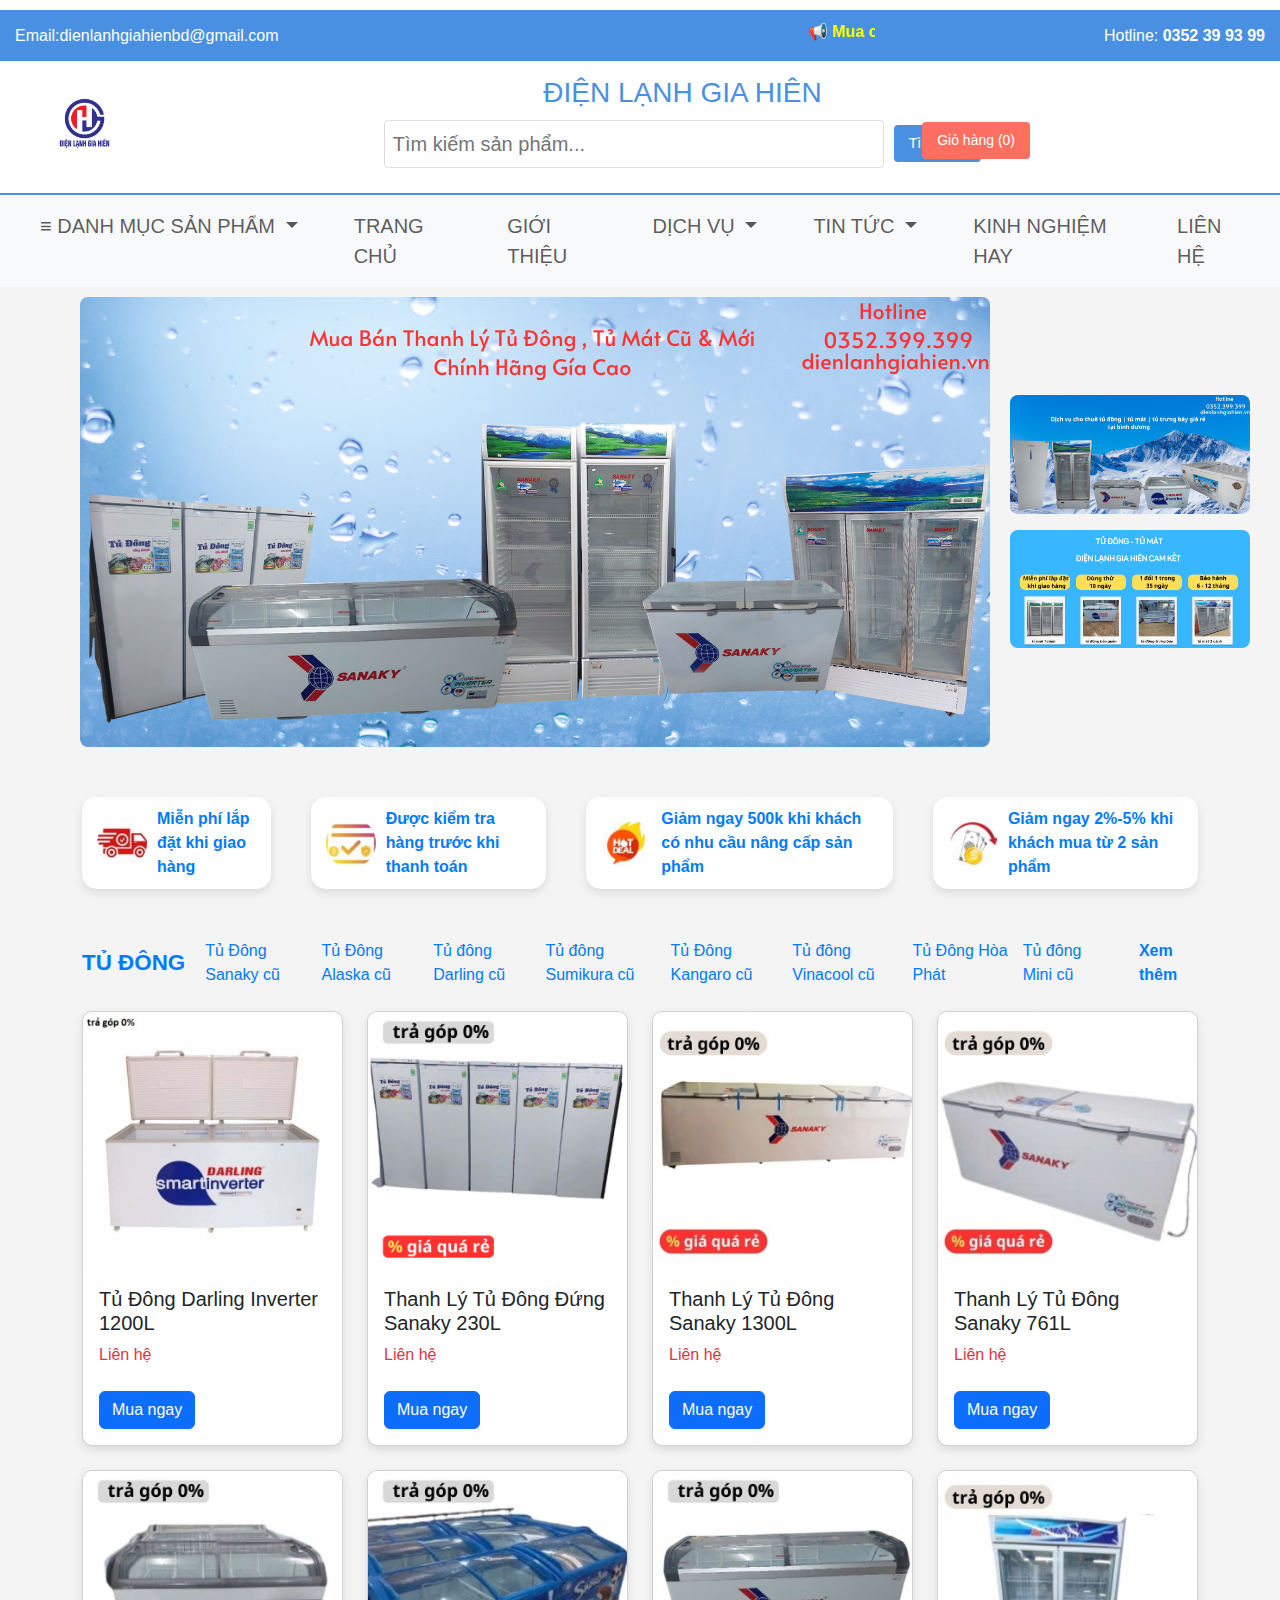
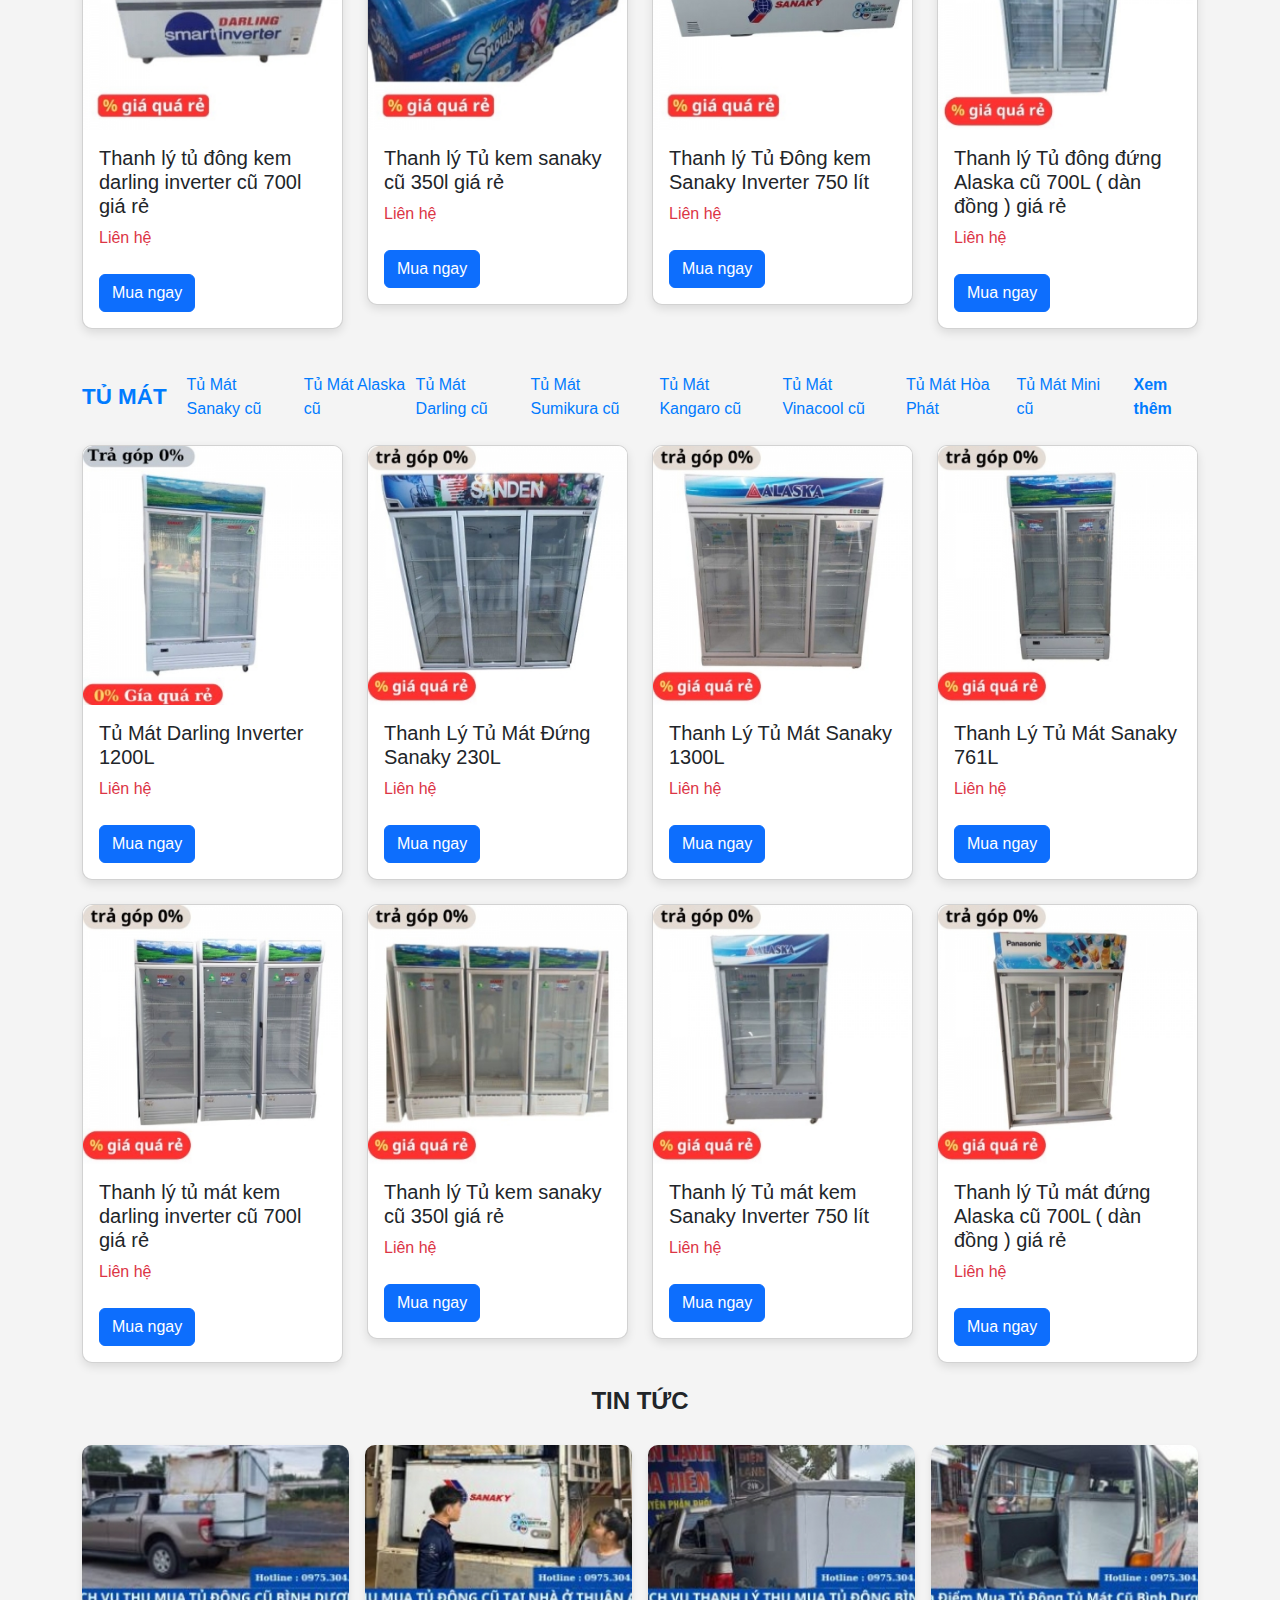
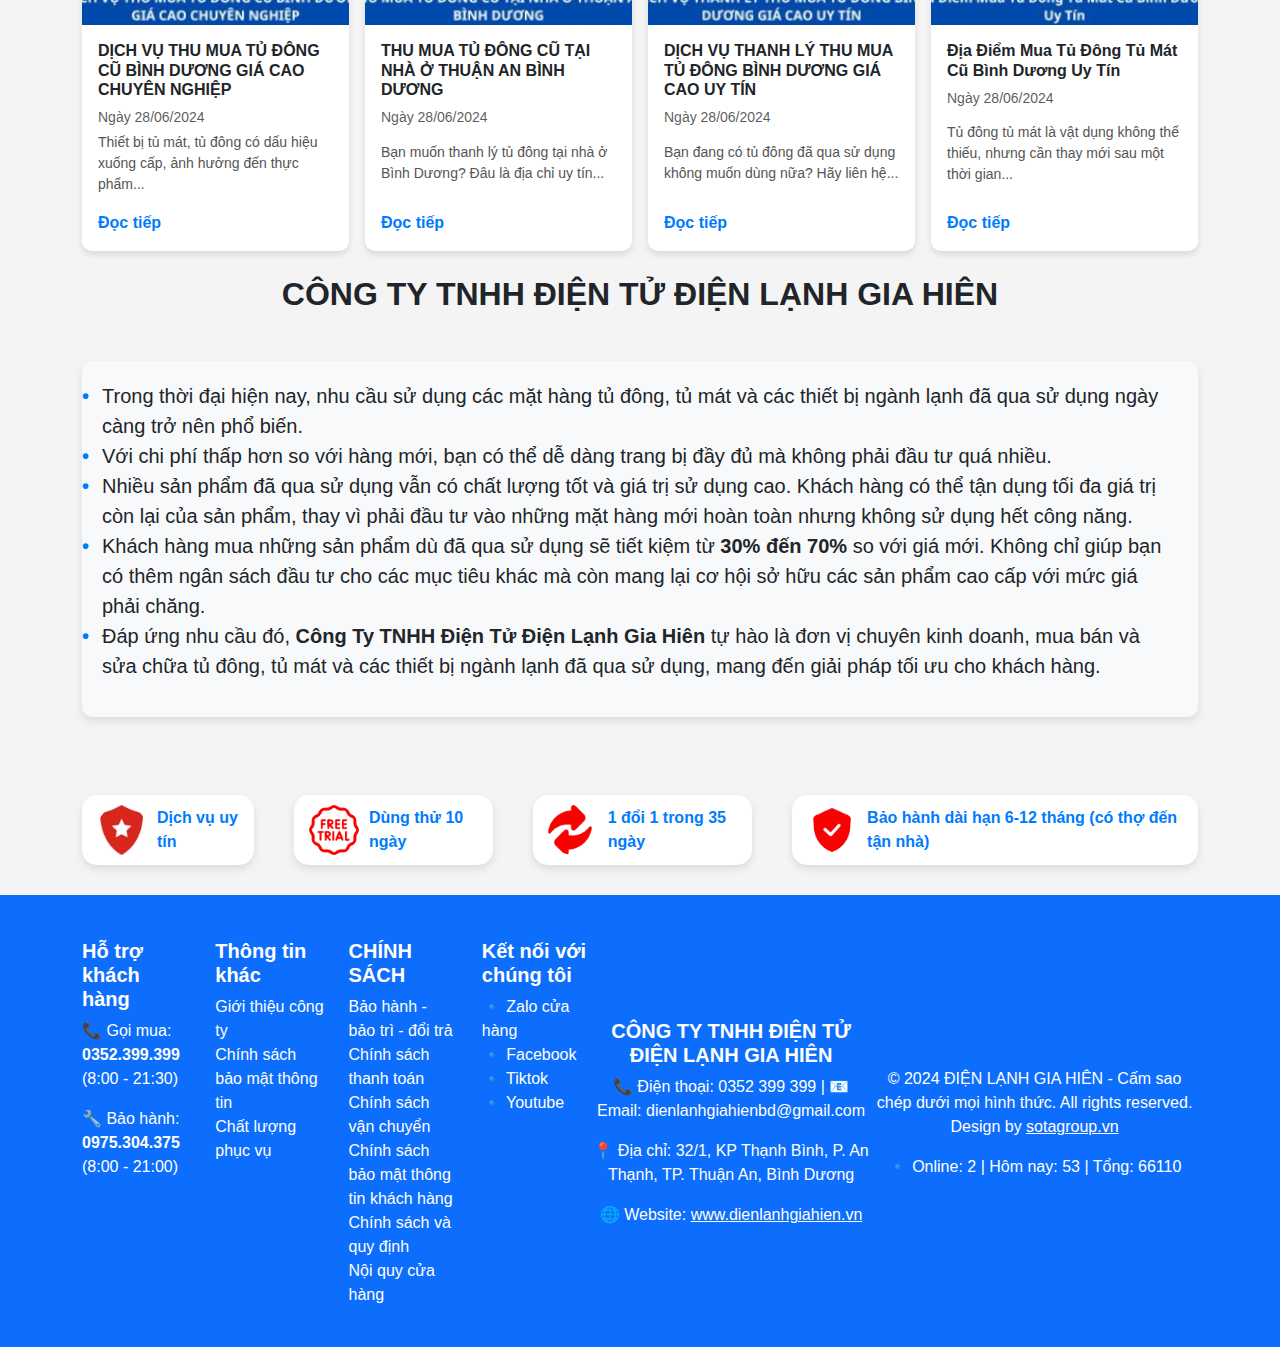
<file: index.html>
<!DOCTYPE html>
<html lang="vi">

<head>
  <meta charset="UTF-8">
  <meta name="viewport" content="width=device-width, initial-scale=1.0">
  <title>Điện Lạnh Gia Hiên</title>
  <!-- Liên kết Bootstrap 5 CDN -->
  <link href="https://cdn.jsdelivr.net/npm/bootstrap@5.3.0-alpha1/dist/css/bootstrap.min.css" rel="stylesheet" />
  <link rel="stylesheet" href="style.css/Style.css">
</head>

<body>

  <header>
    <!-- Phần trên cùng của header -->
    <div class="top-header">
      <div class="email">
        <a href="mailto:dienlanhgiahienbd@gmail.com">Email:dienlanhgiahienbd@gmail.com</a>
      </div>
      <div class="motto">
        <marquee>📢 Mua của người chán - Bán cho người cần 📢</marquee>
      </div>
      <div class="hotline">
        <p>Hotline: <strong>0352 39 93 99</strong></p>
      </div>
    </div>

    <!-- Phần dưới cùng của header (logo và tìm kiếm) -->
    <div class="bottom-header">
      <div class="logo">
        <img src="/img/logo.jpg" alt="Logo" /> <!-- Logo thay thế -->
      </div>
      <div class="search-section">
        <h1>ĐIỆN LẠNH GIA HIÊN</h1>
        <div class="search-bar">
          <input type="text" placeholder="Tìm kiếm sản phẩm...">
          <button type="submit">Tìm kiếm</button>
        </div>
      </div>
      <div class="cart">
        <button>Giỏ hàng (0)</button>
      </div>
    </div>
  </header>

  <!-- Menu -->
  <nav class="navbar navbar-expand-lg navbar-light bg-light">
    <div class="container-fluid">

      <button class="navbar-toggler" type="button" data-bs-toggle="collapse" data-bs-target="#navbarNav"
        aria-controls="navbarNav" aria-expanded="false" aria-label="Toggle navigation">
        <span class="navbar-toggler-icon"></span>
      </button>
      <div class="collapse navbar-collapse" id="navbarNav">
        <ul class="navbar-nav ms-auto">
          <li class="nav-item dropdown">
            <a class="nav-link dropdown-toggle" href="#" id="navbarDropdown1" role="button" data-bs-toggle="dropdown"
              aria-expanded="false">
              ≡ DANH MỤC SẢN PHẨM
            </a>
            <ul class="dropdown-menu" aria-labelledby="navbarDropdown1">
              <li><a class="dropdown-item" href="#">Tủ đông</a></li>
              <li><a class="dropdown-item" href="#">Tủ mát</a></li>
              <li><a class="dropdown-item" href="#">Máy lạnh cũ</a></li>
              <li><a class="dropdown-item" href="#">Tủ lạnh cũ</a></li>
              <li><a class="dropdown-item" href="#">Máy giặt cũ</a></li>
              <li><a class="dropdown-item" href="#">Máy xấy quần áo</a></li>
            </ul>
          </li>
          <li class="nav-item">
            <a class="nav-link" href="#">TRANG CHỦ</a>
          </li>
          <li class="nav-item">
            <a class="nav-link" href="#">GIỚI THIỆU</a>
          </li>
          <li class="nav-item dropdown">
            <a class="nav-link dropdown-toggle" href="#" id="navbarDropdown2" role="button" data-bs-toggle="dropdown"
              aria-expanded="false">
              DỊCH VỤ
            </a>
            <ul class="dropdown-menu" aria-labelledby="navbarDropdown2">
              <li><a class="dropdown-item" href="#">DỊCH VỤ THU MUA</a></li>
              <li><a class="dropdown-item" href="#">DỊCH VỤ CHO THUÊ</a></li>
              <li><a class="dropdown-item" href="#">DỊCH VỤ SỮA CHỮA</a></li>

            </ul>
          </li>
          <li class="nav-item dropdown">
            <a class="nav-link dropdown-toggle" href="#" id="navbarDropdown2" role="button" data-bs-toggle="dropdown"
              aria-expanded="false">
              TIN TỨC
            </a>
            <ul class="dropdown-menu" aria-labelledby="navbarDropdown2">
              <li><a class="dropdown-item" href="#">TƯ VẤN CHỌN MUA</a></li>
              <li><a class="dropdown-item" href="#">TIN KHUYẾN MÃI</a></li>

            </ul>
          </li>
          <li class="nav-item">
            <a class="nav-link" href="#">KINH NGHIỆM HAY</a>
          </li>
          <li class="nav-item">
            <a class="nav-link" href="#">LIÊN HỆ</a>
          </li>
        </ul>
      </div>
    </div>
  </nav>
  <!-- Banner -->
  <div class="banner">
    <!-- Ảnh lớn bên trái -->
    <img src="/img/banner1.png" alt="Ảnh lớn" class="big-img" />

    <!-- 2 ảnh nhỏ bên phải -->
    <div>
      <img src="/img/banner2.png" alt="Ảnh nhỏ 1" class="small-img mb-3" />
      <img src="/img/banner3.png" alt="Ảnh nhỏ 2" class="small-img" />
    </div>
  </div>
  <!-- Dãy logo và thông điệp -->
  <div class="container">
    <div class="logo-row">
      <!-- Logo và thông điệp 1 -->
      <div class="logo-item">
        <img src="/img/logo1.jpg" alt="Logo 1" />
        <span>Miễn phí lắp đặt khi giao hàng</span>
      </div>
      <!-- Logo và thông điệp 2 -->
      <div class="logo-item">
        <img src="/img/logo2.jpg" alt="Logo 2" />
        <span>Được kiểm tra hàng trước khi thanh toán</span>
      </div>
      <!-- Logo và thông điệp 3 -->
      <div class="logo-item">
        <img src="/img/logo3.png
      " alt="Logo 3" />
        <span>Giảm ngay 500k khi khách có nhu cầu nâng cấp sản phẩm</span>
      </div>
      <!-- Logo và thông điệp 4 -->
      <div class="logo-item">
        <img src="/img/logo4.png" alt="Logo 4" />
        <span>Giảm ngay 2%-5% khi khách mua từ 2 sản phẩm</span>
      </div>
    </div>
  </div>
  <div class="container">
    <!-- Tiêu đề sản phẩm -->
    <div class="product-title">
      TỦ ĐÔNG
    </div>

    <!-- Danh sách sản phẩm -->
    <ul class="product-list">
      <li><a href="#">Tủ Đông Sanaky cũ</a></li>
      <li><a href="#">Tủ Đông Alaska cũ</a></li>
      <li><a href="#">Tủ đông Darling cũ</a></li>
      <li><a href="#">Tủ đông Sumikura cũ</a></li>
      <li><a href="#">Tủ Đông Kangaro cũ</a></li>
      <li><a href="#">Tủ đông Vinacool cũ</a></li>
      <li><a href="#">Tủ Đông Hòa Phát</a></li>
      <li><a href="#">Tủ đông Mini cũ</a></li>
    </ul>

    <!-- Nút Xem thêm -->
    <div class="view-more">
      <a href="#">Xem thêm</a>
    </div>
  </div>

  <div class="container mt-4">
    <div class="row">
      <!-- Sản phẩm -->
      <div class="col-md-3 mb-4">
        <div class="card">
          <img src="img/prd1.jpg" class="card-img-top" alt="Tủ Đông 1200L">
          <div class="card-body">
            <h5 class="card-title">Tủ Đông Darling Inverter 1200L</h5>
            <p class="text-danger">Liên hệ</p>

           <button class="btn btn-primary mt-2" onclick="window.location.href='productdetail.html';">Mua ngay</button>
          </div>
        </div>
      </div>

      <div class="col-md-3 mb-4">
        <div class="card">
          <img src="img/prd2.png" class="card-img-top" alt="Tủ Đông 230L">
          <div class="card-body">
            <h5 class="card-title">Thanh Lý Tủ Đông Đứng Sanaky 230L</h5>
            <p class="text-danger">Liên hệ</p>

            <button class="btn btn-primary mt-2" onclick="window.location.href='productdetail.html';">Mua ngay</button>
          </div>
        </div>
      </div>

      <div class="col-md-3 mb-4">
        <div class="card">
          <img src="img/prd3.jpg" class="card-img-top" alt="Tủ Đông 1300L">
          <div class="card-body">
            <h5 class="card-title">Thanh Lý Tủ Đông Sanaky 1300L</h5>
            <p class="text-danger">Liên hệ</p>

            <button class="btn btn-primary mt-2" onclick="window.location.href='productdetail.html';">Mua ngay</button>
          </div>
        </div>
      </div>

      <div class="col-md-3 mb-4">
        <div class="card">
          <img src="img/prd4.jpg" class="card-img-top" alt="Tủ Đông 761L">
          <div class="card-body">
            <h5 class="card-title">Thanh Lý Tủ Đông Sanaky 761L</h5>
            <p class="text-danger">Liên hệ</p>

            <button class="btn btn-primary mt-2">Mua ngay</button>
          </div>
        </div>
      </div>

      <div class="col-md-3 mb-4">
        <div class="card">
          <img src="img/prd5.jpg" class="card-img-top" alt="Tủ Đông 761L">
          <div class="card-body">
            <h5 class="card-title">Thanh lý tủ đông kem darling inverter cũ 700l giá rẻ</h5>
            <p class="text-danger">Liên hệ</p>

            <button href="productdetail.html" class="btn btn-primary mt-2">Mua ngay</button>
          </div>
        </div>
      </div>
      <div class="col-md-3 mb-4">
        <div class="card">
          <img src="img/prd6.jpg" class="card-img-top" alt="Tủ Đông 761L">
          <div class="card-body">
            <h5 class="card-title">Thanh lý Tủ kem sanaky cũ 350l giá rẻ</h5>
            <p class="text-danger">Liên hệ</p>

            <button class="btn btn-primary mt-2">Mua ngay</button>
          </div>
        </div>
      </div>
      <div class="col-md-3 mb-4">
        <div class="card">
          <img src="img/prd7.jpg" class="card-img-top" alt="Tủ Đông 761L">
          <div class="card-body">
            <h5 class="card-title">Thanh lý Tủ Đông kem Sanaky Inverter 750 lít</h5>
            <p class="text-danger">Liên hệ</p>

            <button class="btn btn-primary mt-2">Mua ngay</button>
          </div>
        </div>
      </div>
      <div class="col-md-3 mb-4">
        <div class="card">
          <img src="img/prd8.jpg" class="card-img-top" alt="Tủ Đông 761L">
          <div class="card-body">
            <h5 class="card-title">Thanh lý Tủ đông đứng Alaska cũ 700L ( dàn đồng ) giá rẻ</h5>
            <p class="text-danger">Liên hệ</p>

            <button class="btn btn-primary mt-2">Mua ngay</button>
          </div>
        </div>
      </div>

    </div>
  </div>

  <div class="container">
    <!-- Tiêu đề sản phẩm -->
    <div class="product-title">
      TỦ MÁT
    </div>

    <!-- Danh sách sản phẩm -->
    <ul class="product-list">
      <li><a href="#">Tủ Mát Sanaky cũ</a></li>
      <li><a href="#">Tủ Mát Alaska cũ</a></li>
      <li><a href="#">Tủ Mát Darling cũ</a></li>
      <li><a href="#">Tủ Mát Sumikura cũ</a></li>
      <li><a href="#">Tủ Mát Kangaro cũ</a></li>
      <li><a href="#">Tủ Mát Vinacool cũ</a></li>
      <li><a href="#">Tủ Mát Hòa Phát</a></li>
      <li><a href="#">Tủ Mát Mini cũ</a></li>
    </ul>

    <!-- Nút Xem thêm -->
    <div class="view-more">
      <a href="#">Xem thêm</a>
    </div>
  </div>
  <div class="container mt-4">
    <div class="row">
      <!-- Sản phẩm -->
      <div class="col-md-3 mb-4">
        <div class="card">
          <img src="img/prd9.jpg" class="card-img-top" alt="Tủ Đông 1200L">
          <div class="card-body">
            <h5 class="card-title">Tủ Mát Darling Inverter 1200L</h5>
            <p class="text-danger">Liên hệ</p>

            <button class="btn btn-primary mt-2">Mua ngay</button>
          </div>
        </div>
      </div>

      <div class="col-md-3 mb-4">
        <div class="card">
          <img src="img/prd10.jpg" class="card-img-top" alt="Tủ Đông 230L">
          <div class="card-body">
            <h5 class="card-title">Thanh Lý Tủ Mát Đứng Sanaky 230L</h5>
            <p class="text-danger">Liên hệ</p>

            <button class="btn btn-primary mt-2">Mua ngay</button>
          </div>
        </div>
      </div>

      <div class="col-md-3 mb-4">
        <div class="card">
          <img src="img/prd11.jpg" class="card-img-top" alt="Tủ Đông 1300L">
          <div class="card-body">
            <h5 class="card-title">Thanh Lý Tủ Mát Sanaky 1300L</h5>
            <p class="text-danger">Liên hệ</p>

            <button class="btn btn-primary mt-2">Mua ngay</button>
          </div>
        </div>
      </div>

      <div class="col-md-3 mb-4">
        <div class="card">
          <img src="img/prd12.jpg" class="card-img-top" alt="Tủ Đông 761L">
          <div class="card-body">
            <h5 class="card-title">Thanh Lý Tủ Mát Sanaky 761L</h5>
            <p class="text-danger">Liên hệ</p>

            <button class="btn btn-primary mt-2">Mua ngay</button>
          </div>
        </div>
      </div>

      <div class="col-md-3 mb-4">
        <div class="card">
          <img src="img/prd13.jpg" class="card-img-top" alt="Tủ Đông 761L">
          <div class="card-body">
            <h5 class="card-title">Thanh lý tủ mát kem darling inverter cũ 700l giá rẻ</h5>
            <p class="text-danger">Liên hệ</p>

            <button class="btn btn-primary mt-2">Mua ngay</button>
          </div>
        </div>
      </div>
      <div class="col-md-3 mb-4">
        <div class="card">
          <img src="img/prd14.jpg" class="card-img-top" alt="Tủ Đông 761L">
          <div class="card-body">
            <h5 class="card-title">Thanh lý Tủ kem sanaky cũ 350l giá rẻ</h5>
            <p class="text-danger">Liên hệ</p>

            <button class="btn btn-primary mt-2">Mua ngay</button>
          </div>
        </div>
      </div>
      <div class="col-md-3 mb-4">
        <div class="card">
          <img src="img/prd15.jpg" class="card-img-top" alt="Tủ Đông 761L">
          <div class="card-body">
            <h5 class="card-title">Thanh lý Tủ mát kem Sanaky Inverter 750 lít</h5>
            <p class="text-danger">Liên hệ</p>

            <button class="btn btn-primary mt-2">Mua ngay</button>
          </div>
        </div>
      </div>
      <div class="col-md-3 mb-4">
        <div class="card">
          <img src="img/prd16.jpg" class="card-img-top" alt="Tủ Đông 761L">
          <div class="card-body">
            <h5 class="card-title">Thanh lý Tủ mát đứng Alaska cũ 700L ( dàn đồng ) giá rẻ</h5>
            <p class="text-danger">Liên hệ</p>

            <button class="btn btn-primary mt-2">Mua ngay</button>
          </div>
        </div>
      </div>

    </div>
  </div>
  <h2 class="section-title">TIN TỨC</h2>
  <div class="container my-4">
    <!-- Tiêu đề -->
    

    <div class="row row-cols-1 row-cols-md-2 row-cols-lg-4 g-3">

        <!-- Tin tức 1 -->
        <div class="col">
            <div class="card news-card">
                <img src="img/tt1.jpg" alt="Tin tức 1">
                <div class="card-body">
                    <h5>DỊCH VỤ THU MUA TỦ ĐÔNG CŨ BÌNH DƯƠNG GIÁ CAO CHUYÊN NGHIỆP</h5>
                    <p class="mb-1 text-muted">Ngày 28/06/2024</p>
                    <p>Thiết bị tủ mát, tủ đông có dấu hiệu xuống cấp, ảnh hưởng đến thực phẩm...</p>
                    <a href="#">Đọc tiếp</a>
                </div>
            </div>
        </div>

        <!-- Tin tức 2 -->
        <div class="col">
            <div class="card news-card">
                <img src="img/tt2.jpg" alt="Tin tức 2">
                <div class="card-body">
                    <h5>THU MUA TỦ ĐÔNG CŨ TẠI NHÀ Ở THUẬN AN BÌNH DƯƠNG</h5>
                    <p class="mb-1 text-muted">Ngày 28/06/2024</p>
                    <p>Bạn muốn thanh lý tủ đông tại nhà ở Bình Dương? Đâu là địa chỉ uy tín...</p>
                    <a href="#">Đọc tiếp</a>
                </div>
            </div>
        </div>

        <!-- Tin tức 3 -->
        <div class="col">
            <div class="card news-card">
                <img src="img/tt3.jpg" alt="Tin tức 3">
                <div class="card-body">
                    <h5>DỊCH VỤ THANH LÝ THU MUA TỦ ĐÔNG BÌNH DƯƠNG GIÁ CAO UY TÍN</h5>
                    <p class="mb-1 text-muted">Ngày 28/06/2024</p>
                    <p>Bạn đang có tủ đông đã qua sử dụng không muốn dùng nữa? Hãy liên hệ...</p>
                    <a href="#">Đọc tiếp</a>
                </div>
            </div>
        </div>

        <!-- Tin tức 4 -->
        <div class="col">
            <div class="card news-card">
                <img src="img/tt4.jpg" alt="Tin tức 4">
                <div class="card-body">
                    <h5>Địa Điểm Mua Tủ Đông Tủ Mát Cũ Bình Dương Uy Tín</h5>
                    <p class="mb-1 text-muted">Ngày 28/06/2024</p>
                    <p>Tủ đông tủ mát là vật dụng không thể thiếu, nhưng cần thay mới sau một thời gian...</p>
                    <a href="#">Đọc tiếp</a>
                </div>
            </div>
        </div>

    </div>
</div>


<h2 class="text-center fw-bold mb-4">CÔNG TY TNHH ĐIỆN TỬ ĐIỆN LẠNH GIA HIÊN</h2>
<div class="container my-5">
  <!-- Tiêu đề -->
  <!-- Nội dung giới thiệu -->
  <div class="content-box">
      <ul class="fs-5">
          <li>Trong thời đại hiện nay, nhu cầu sử dụng các mặt hàng tủ đông, tủ mát và các thiết bị ngành lạnh đã qua sử dụng ngày càng trở nên phổ biến.</li>
          <li>Với chi phí thấp hơn so với hàng mới, bạn có thể dễ dàng trang bị đầy đủ mà không phải đầu tư quá nhiều.</li>
          <li>Nhiều sản phẩm đã qua sử dụng vẫn có chất lượng tốt và giá trị sử dụng cao. Khách hàng có thể tận dụng tối đa giá trị còn lại của sản phẩm, thay vì phải đầu tư vào những mặt hàng mới hoàn toàn nhưng không sử dụng hết công năng.</li>
          <li>Khách hàng mua những sản phẩm dù đã qua sử dụng sẽ tiết kiệm từ <b>30% đến 70%</b> so với giá mới. Không chỉ giúp bạn có thêm ngân sách đầu tư cho các mục tiêu khác mà còn mang lại cơ hội sở hữu các sản phẩm cao cấp với mức giá phải chăng.</li>
          <li>Đáp ứng nhu cầu đó, <b>Công Ty TNHH Điện Tử Điện Lạnh Gia Hiên</b> tự hào là đơn vị chuyên kinh doanh, mua bán và sửa chữa tủ đông, tủ mát và các thiết bị ngành lạnh đã qua sử dụng, mang đến giải pháp tối ưu cho khách hàng.</li>
      </ul>
  </div>
</div>

<!-- Dãy logo và thông điệp -->
<div class="container">
  <div class="logo-row">
    <!-- Logo và thông điệp 1 -->
    <div class="logo-item">
      <img src="/img/logo5.jpg" alt="Logo 1" />
      <span>Dịch vụ uy tín</span>
    </div>
    <!-- Logo và thông điệp 2 -->
    <div class="logo-item">
      <img src="/img/logo6.png" alt="Logo 2" />
      <span>Dùng thử 10 ngày</span>
    </div>
    <!-- Logo và thông điệp 3 -->
    <div class="logo-item">
      <img src="/img/logo7.png" alt="Logo 3" />
      <span>1 đổi 1 trong 35 ngày </span>
    </div>
    <!-- Logo và thông điệp 4 -->
    <div class="logo-item">
      <img src="/img/logo8.png" alt="Logo 4" />
      <span>Bảo hành dài hạn 6-12 tháng (có thợ đến tận nhà)</span>
    </div>
  </div>
</div>


<footer class="bg-primary text-white py-4">
  <div class="container">
      <div class="row">
          <!-- Hỗ trợ khách hàng -->
          <div class="col-md-3">
              <h5 class="fw-bold">Hỗ trợ khách hàng</h5>
              <p>📞 Gọi mua: <b>0352.399.399</b> <br> (8:00 - 21:30)</p>
              <p>🔧 Bảo hành: <b>0975.304.375</b> <br> (8:00 - 21:00)</p>
          </div>

          <!-- Thông tin khác -->
          <div class="col-md-3">
              <h5 class="fw-bold">Thông tin khác</h5>
              <ul class="list-unstyled">
                  <li><a href="#" class="text-white text-decoration-none">Giới thiệu công ty</a></li>
                  <li><a href="#" class="text-white text-decoration-none">Chính sách bảo mật thông tin</a></li>
                  <li><a href="#" class="text-white text-decoration-none">Chất lượng phục vụ</a></li>
              </ul>
          </div>

          <!-- Chính sách -->
          <div class="col-md-3">
              <h5 class="fw-bold">CHÍNH SÁCH</h5>
              <ul class="list-unstyled">
                  <li><a href="#" class="text-white text-decoration-none">Bảo hành - bảo trì - đổi trả</a></li>
                  <li><a href="#" class="text-white text-decoration-none">Chính sách thanh toán</a></li>
                  <li><a href="#" class="text-white text-decoration-none">Chính sách vận chuyển</a></li>
                  <li><a href="#" class="text-white text-decoration-none">Chính sách bảo mật thông tin khách hàng</a></li>
                  <li><a href="#" class="text-white text-decoration-none">Chính sách và quy định</a></li>
                  <li><a href="#" class="text-white text-decoration-none">Nội quy cửa hàng</a></li>
              </ul>
          </div>

          <!-- Kết nối với chúng tôi -->
          <div class="col-md-3">
              <h5 class="fw-bold">Kết nối với chúng tôi</h5>
              <p>
                  🔹 <a href="#" class="text-white text-decoration-none">Zalo cửa hàng</a><br>
                  🔹 <a href="#" class="text-white text-decoration-none">Facebook</a><br>
                  🔹 <a href="#" class="text-white text-decoration-none">Tiktok</a><br>
                  🔹 <a href="#" class="text-white text-decoration-none">Youtube</a>
              </p>
          </div>
      </div>

      <hr class="border-white">

      <!-- Thông tin công ty -->
      <div class="text-center">
          <h5 class="fw-bold">CÔNG TY TNHH ĐIỆN TỬ ĐIỆN LẠNH GIA HIÊN</h5>
          <p>📞 Điện thoại: 0352 399 399 | 📧 Email: dienlanhgiahienbd@gmail.com</p>
          <p>📍 Địa chỉ: 32/1, KP Thạnh Bình, P. An Thạnh, TP. Thuận An, Bình Dương</p>
          <p>🌐 Website: <a href="https://www.dienlanhgiahien.vn" class="text-white">www.dienlanhgiahien.vn</a></p>
      </div>

      <hr class="border-white">

      <!-- Bản quyền -->
      <div class="text-center">
          <p class="mb-0">© 2024 ĐIỆN LẠNH GIA HIÊN - Cấm sao chép dưới mọi hình thức. All rights reserved.</p>
          <p>Design by <a href="https://sotagroup.vn" class="text-white">sotagroup.vn</a></p>
          <p>🔹 Online: 2 | Hôm nay: 53 | Tổng: 66110</p>
      </div>
  </div>
</footer>
  <!-- Bootstrap 5 JS và Popper.js (để dropdown hoạt động) -->
  <script src="https://cdn.jsdelivr.net/npm/@popperjs/core@2.11.6/dist/umd/popper.min.js"></script>
  <script src="https://cdn.jsdelivr.net/npm/bootstrap@5.3.0-alpha1/dist/js/bootstrap.min.js"></script>
</body>

</html>
</file>
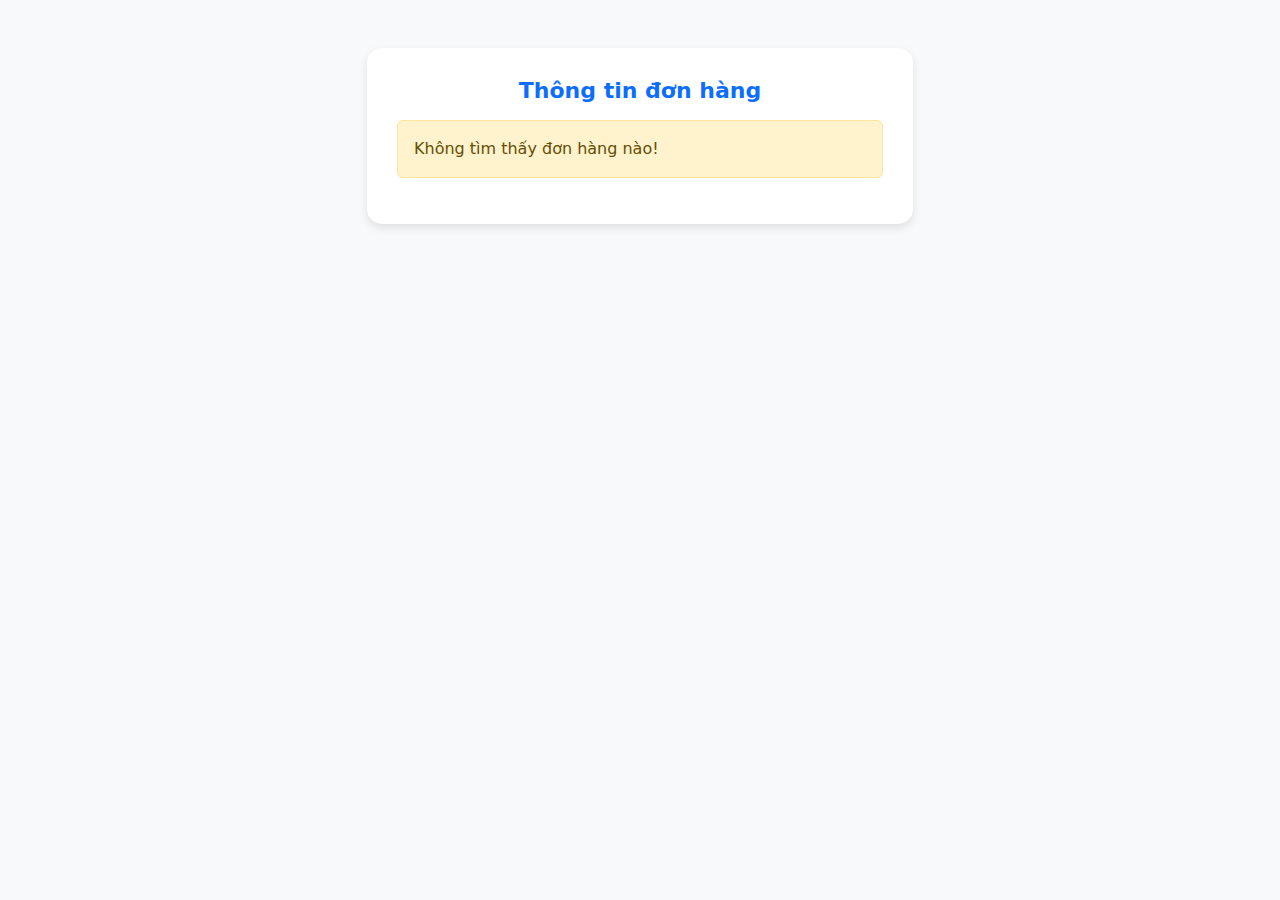
<file: order-tracking.html>
<!DOCTYPE html>
<html lang="vi">
<head>
  <meta charset="UTF-8">
  <meta name="viewport" content="width=device-width, initial-scale=1">
  <title>Theo dõi đơn hàng</title>
  <link href="https://cdn.jsdelivr.net/npm/bootstrap@5.3.2/dist/css/bootstrap.min.css" rel="stylesheet">
  <style>
    body { background-color: #f8f9fa; }
    .order-card { border-radius: 15px; box-shadow: 0px 4px 10px rgba(0,0,0,0.1); background: #fff; padding: 30px; }
    .order-title { font-size: 22px; font-weight: bold; color: #0d6efd; }
    .status { font-weight: bold; }
  </style>
</head>
<body>

<div class="container py-5">
  <div class="row justify-content-center">
    <div class="col-lg-6 col-md-8">
      <div class="order-card">
        <h2 class="order-title text-center">Thông tin đơn hàng</h2>
        <div id="orderInfo" class="mt-3"></div>
      </div>
    </div>
  </div>
</div>

<script>
  const order = JSON.parse(localStorage.getItem("order"));

  if(order){
    document.getElementById("orderInfo").innerHTML = `
      <p><strong>Mã đơn hàng:</strong> ${order.id}</p>
      <p><strong>Khách hàng:</strong> ${order.fullname}</p>
      <p><strong>Số điện thoại:</strong> ${order.phone}</p>
      <p><strong>Địa chỉ:</strong> ${order.address}</p>
      <p><strong>Phương thức thanh toán:</strong> ${order.payment === "cod" ? "Thanh toán khi nhận hàng" : "Chuyển khoản ngân hàng"}</p>
      <p class="status text-success">Trạng thái: ${order.status}</p>
    `;
  } else {
    document.getElementById("orderInfo").innerHTML = `<div class="alert alert-warning">Không tìm thấy đơn hàng nào!</div>`;
  }
</script>

</body>
</html>
</file>
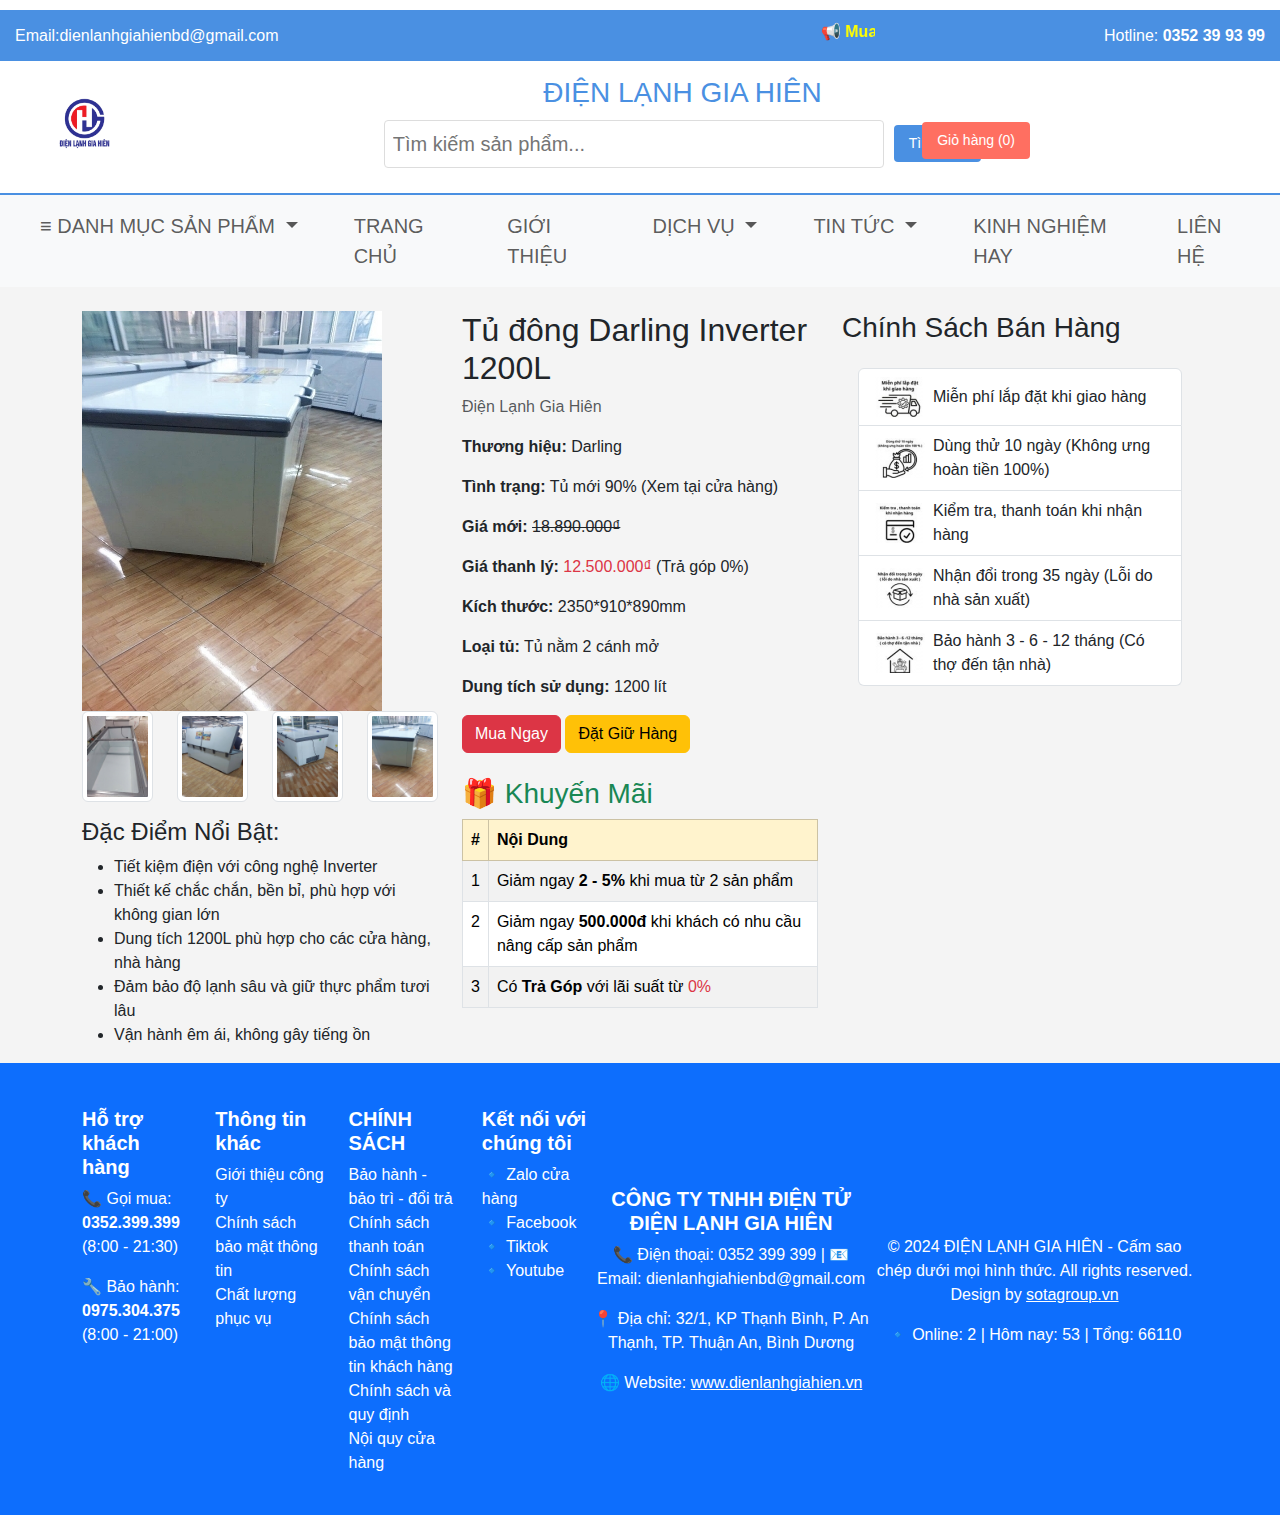
<file: productdetail.html>
<!DOCTYPE html>
<html lang="en">

<head>
  <meta charset="UTF-8">
  <meta name="viewport" content="width=device-width, initial-scale=1.0">
  <title>Điện lạnh Gia Hiên</title>
  <!-- Liên kết Bootstrap 5 CDN -->
  <link href="https://cdn.jsdelivr.net/npm/bootstrap@5.3.0-alpha1/dist/css/bootstrap.min.css" rel="stylesheet" />
  <link rel="stylesheet" href="style.css/Style.css">
</head>

<body>
  <header>
    <!-- Phần trên cùng của header -->
    <div class="top-header">
      <div class="email">
        <a href="mailto:dienlanhgiahienbd@gmail.com">Email:dienlanhgiahienbd@gmail.com</a>
      </div>
      <div class="motto">
        <marquee>📢 Mua của người chán - Bán cho người cần 📢</marquee>
      </div>
      <div class="hotline">
        <p>Hotline: <strong>0352 39 93 99</strong></p>
      </div>
    </div>

    <!-- Phần dưới cùng của header (logo và tìm kiếm) -->
    <div class="bottom-header">
      <div class="logo">
        <img src="/img/logo.jpg" alt="Logo" /> <!-- Logo thay thế -->
      </div>
      <div class="search-section">
        <h1>ĐIỆN LẠNH GIA HIÊN</h1>
        <div class="search-bar">
          <input type="text" placeholder="Tìm kiếm sản phẩm...">
          <button type="submit">Tìm kiếm</button>
        </div>
      </div>
      <div class="cart">
        <button>Giỏ hàng (0)</button>
      </div>
    </div>
  </header>

  <!-- Menu -->
  <nav class="navbar navbar-expand-lg navbar-light bg-light">
    <div class="container-fluid">

      <button class="navbar-toggler" type="button" data-bs-toggle="collapse" data-bs-target="#navbarNav"
        aria-controls="navbarNav" aria-expanded="false" aria-label="Toggle navigation">
        <span class="navbar-toggler-icon"></span>
      </button>
      <div class="collapse navbar-collapse" id="navbarNav">
        <ul class="navbar-nav ms-auto">
          <li class="nav-item dropdown">
            <a class="nav-link dropdown-toggle" href="#" id="navbarDropdown1" role="button" data-bs-toggle="dropdown"
              aria-expanded="false">
              ≡ DANH MỤC SẢN PHẨM
            </a>
            <ul class="dropdown-menu" aria-labelledby="navbarDropdown1">
              <li><a class="dropdown-item" href="#">Tủ đông</a></li>
              <li><a class="dropdown-item" href="#">Tủ mát</a></li>
              <li><a class="dropdown-item" href="#">Máy lạnh cũ</a></li>
              <li><a class="dropdown-item" href="#">Tủ lạnh cũ</a></li>
              <li><a class="dropdown-item" href="#">Máy giặt cũ</a></li>
              <li><a class="dropdown-item" href="#">Máy xấy quần áo</a></li>
            </ul>
          </li>
          <li class="nav-item">
            <a class="nav-link" href="#">TRANG CHỦ</a>
          </li>
          <li class="nav-item">
            <a class="nav-link" href="#">GIỚI THIỆU</a>
          </li>
          <li class="nav-item dropdown">
            <a class="nav-link dropdown-toggle" href="#" id="navbarDropdown2" role="button" data-bs-toggle="dropdown"
              aria-expanded="false">
              DỊCH VỤ
            </a>
            <ul class="dropdown-menu" aria-labelledby="navbarDropdown2">
              <li><a class="dropdown-item" href="#">DỊCH VỤ THU MUA</a></li>
              <li><a class="dropdown-item" href="#">DỊCH VỤ CHO THUÊ</a></li>
              <li><a class="dropdown-item" href="#">DỊCH VỤ SỮA CHỮA</a></li>

            </ul>
          </li>
          <li class="nav-item dropdown">
            <a class="nav-link dropdown-toggle" href="#" id="navbarDropdown2" role="button" data-bs-toggle="dropdown"
              aria-expanded="false">
              TIN TỨC
            </a>
            <ul class="dropdown-menu" aria-labelledby="navbarDropdown2">
              <li><a class="dropdown-item" href="#">TƯ VẤN CHỌN MUA</a></li>
              <li><a class="dropdown-item" href="#">TIN KHUYẾN MÃI</a></li>

            </ul>
          </li>
          <li class="nav-item">
            <a class="nav-link" href="#">KINH NGHIỆM HAY</a>
          </li>
          <li class="nav-item">
            <a class="nav-link" href="#">LIÊN HỆ</a>
          </li>
        </ul>
      </div>
    </div>
  </nav>





  <div class="container mt-4">
    <div class="row">
      <div class="col-md-4">
        <img src="img/prddetail.jpg" class="img-fluid" alt="Tủ đông Darling">
        <!-- Thumbnails -->
        <div class="row">
          <div class="col-3">
            <img src="img/prdmini1.jpg" class="img-thumbnail" onclick="changeImage('tu-dong-1.jpg')" alt="Ảnh 1">
          </div>
          <div class="col-3">
            <img src="img/prdmini2.jpg" class="img-thumbnail" onclick="changeImage('tu-dong-2.jpg')" alt="Ảnh 2">
          </div>
          <div class="col-3">
            <img src="img/prdmini3.jpg" class="img-thumbnail" onclick="changeImage('tu-dong-3.jpg')" alt="Ảnh 3">
          </div>
          <div class="col-3">
            <img src="img/prdmini4.jpg" class="img-thumbnail" onclick="changeImage('tu-dong-4.jpg')" alt="Ảnh 4">
          </div>
        </div>
        <div class="mt-3">
          <h4>Đặc Điểm Nổi Bật:</h4>
          <ul>
            <li>Tiết kiệm điện với công nghệ Inverter</li>
            <li>Thiết kế chắc chắn, bền bỉ, phù hợp với không gian lớn</li>
            <li>Dung tích 1200L phù hợp cho các cửa hàng, nhà hàng</li>
            <li>Đảm bảo độ lạnh sâu và giữ thực phẩm tươi lâu</li>
            <li>Vận hành êm ái, không gây tiếng ồn</li>
          </ul>
        </div>
      </div>
      <div class="col-md-4">
        <h2>Tủ đông Darling Inverter 1200L</h2>
        <p class="text-muted">Điện Lạnh Gia Hiên</p>
        <p><strong>Thương hiệu:</strong> Darling</p>
        <p><strong>Tình trạng:</strong> Tủ mới 90% (Xem tại cửa hàng)</p>
        <p><strong>Giá mới:</strong> <del>18.890.000₫</del></p>
        <p><strong>Giá thanh lý:</strong> <span class="text-danger">12.500.000₫</span> (Trả góp 0%)</p>
        <p><strong>Kích thước:</strong> 2350*910*890mm</p>
        <p><strong>Loại tủ:</strong> Tủ nằm 2 cánh mở</p>
        <p><strong>Dung tích sử dụng:</strong> 1200 lít</p>
        <a href="checkout.html" class="btn btn-danger">Mua Ngay</a>
        <a href="#" class="btn btn-warning">Đặt Giữ Hàng</a>
    
        <!-- Bảng Khuyến Mãi -->
        <div class="mt-4">
            <h3 class="text-success">🎁 Khuyến Mãi</h3>
            <table class="table table-bordered table-striped">
                <thead class="table-warning">
                    <tr>
                        <th>#</th>
                        <th>Nội Dung</th>
                    </tr>
                </thead>
                <tbody>
                    <tr>
                        <td>1</td>
                        <td>Giảm ngay <strong>2 - 5%</strong> khi mua từ 2 sản phẩm</td>
                    </tr>
                    <tr>
                        <td>2</td>
                        <td>Giảm ngay <strong>500.000đ</strong> khi khách có nhu cầu nâng cấp sản phẩm</td>
                    </tr>
                    <tr>
                        <td>3</td>
                        <td>Có <strong>Trả Góp</strong> với lãi suất từ <span class="text-danger">0%</span></td>
                    </tr>
                </tbody>
            </table>
        </div>
    </div>
      <div class="col-md-4">
        <h3>Chính Sách Bán Hàng</h3>
        <ul class="list-group p-3">
          <li class="list-group-item d-flex align-items-center">
            <img src="img/logoprd.jpg" alt="Miễn phí lắp đặt" width="50" class="me-2">
            Miễn phí lắp đặt khi giao hàng
          </li>
          <li class="list-group-item d-flex align-items-center">
            <img src="img/logoprd1.jpg" alt="Dùng thử 10 ngày" width="50" class="me-2">
            Dùng thử 10 ngày (Không ưng hoàn tiền 100%)
          </li>
          <li class="list-group-item d-flex align-items-center">
            <img src="img/logoprd2.jpg" alt="Kiểm tra, thanh toán" width="50" class="me-2">
            Kiểm tra, thanh toán khi nhận hàng
          </li>
          <li class="list-group-item d-flex align-items-center">
            <img src="img/logoprd3.jpg" alt="Đổi trả 35 ngày" width="50" class="me-2">
            Nhận đổi trong 35 ngày (Lỗi do nhà sản xuất)
          </li>
          <li class="list-group-item d-flex align-items-center">
            <img src="img/logoprd4.jpg" alt="Bảo hành" width="50" class="me-2">
            Bảo hành 3 - 6 - 12 tháng (Có thợ đến tận nhà)
          </li>
        </ul>
      </div>

    </div>
  </div>

  <footer class="bg-primary text-white py-4">
    <div class="container">
        <div class="row">
            <!-- Hỗ trợ khách hàng -->
            <div class="col-md-3">
                <h5 class="fw-bold">Hỗ trợ khách hàng</h5>
                <p>📞 Gọi mua: <b>0352.399.399</b> <br> (8:00 - 21:30)</p>
                <p>🔧 Bảo hành: <b>0975.304.375</b> <br> (8:00 - 21:00)</p>
            </div>
  
            <!-- Thông tin khác -->
            <div class="col-md-3">
                <h5 class="fw-bold">Thông tin khác</h5>
                <ul class="list-unstyled">
                    <li><a href="#" class="text-white text-decoration-none">Giới thiệu công ty</a></li>
                    <li><a href="#" class="text-white text-decoration-none">Chính sách bảo mật thông tin</a></li>
                    <li><a href="#" class="text-white text-decoration-none">Chất lượng phục vụ</a></li>
                </ul>
            </div>
  
            <!-- Chính sách -->
            <div class="col-md-3">
                <h5 class="fw-bold">CHÍNH SÁCH</h5>
                <ul class="list-unstyled">
                    <li><a href="#" class="text-white text-decoration-none">Bảo hành - bảo trì - đổi trả</a></li>
                    <li><a href="#" class="text-white text-decoration-none">Chính sách thanh toán</a></li>
                    <li><a href="#" class="text-white text-decoration-none">Chính sách vận chuyển</a></li>
                    <li><a href="#" class="text-white text-decoration-none">Chính sách bảo mật thông tin khách hàng</a></li>
                    <li><a href="#" class="text-white text-decoration-none">Chính sách và quy định</a></li>
                    <li><a href="#" class="text-white text-decoration-none">Nội quy cửa hàng</a></li>
                </ul>
            </div>
  
            <!-- Kết nối với chúng tôi -->
            <div class="col-md-3">
                <h5 class="fw-bold">Kết nối với chúng tôi</h5>
                <p>
                    🔹 <a href="#" class="text-white text-decoration-none">Zalo cửa hàng</a><br>
                    🔹 <a href="#" class="text-white text-decoration-none">Facebook</a><br>
                    🔹 <a href="#" class="text-white text-decoration-none">Tiktok</a><br>
                    🔹 <a href="#" class="text-white text-decoration-none">Youtube</a>
                </p>
            </div>
        </div>
                                                                          
        <hr class="border-white">
  
        <!-- Thông tin công ty -->
        <div class="text-center">
            <h5 class="fw-bold">CÔNG TY TNHH ĐIỆN TỬ ĐIỆN LẠNH GIA HIÊN</h5>
            <p>📞 Điện thoại: 0352 399 399 | 📧 Email: dienlanhgiahienbd@gmail.com</p>
            <p>📍 Địa chỉ: 32/1, KP Thạnh Bình, P. An Thạnh, TP. Thuận An, Bình Dương</p>
            <p>🌐 Website: <a href="https://www.dienlanhgiahien.vn" class="text-white">www.dienlanhgiahien.vn</a></p>
        </div>
  
        <hr class="border-white">
  
        <!-- Bản quyền -->
        <div class="text-center">
            <p class="mb-0">© 2024 ĐIỆN LẠNH GIA HIÊN - Cấm sao chép dưới mọi hình thức. All rights reserved.</p>
            <p>Design by <a href="https://sotagroup.vn" class="text-white">sotagroup.vn</a></p>
            <p>🔹 Online: 2 | Hôm nay: 53 | Tổng: 66110</p>
        </div>
    </div>
  </footer>


  <!-- Bootstrap 5 JS và Popper.js (để dropdown hoạt động) -->
  <script src="https://cdn.jsdelivr.net/npm/@popperjs/core@2.11.6/dist/umd/popper.min.js"></script>
  <scrip src="https://cdn.jsdelivr.net/npm/bootstrap@5.3.0-alpha1/dist/js/bootstrap.min.js"></script>
</body>







</html>
</file>
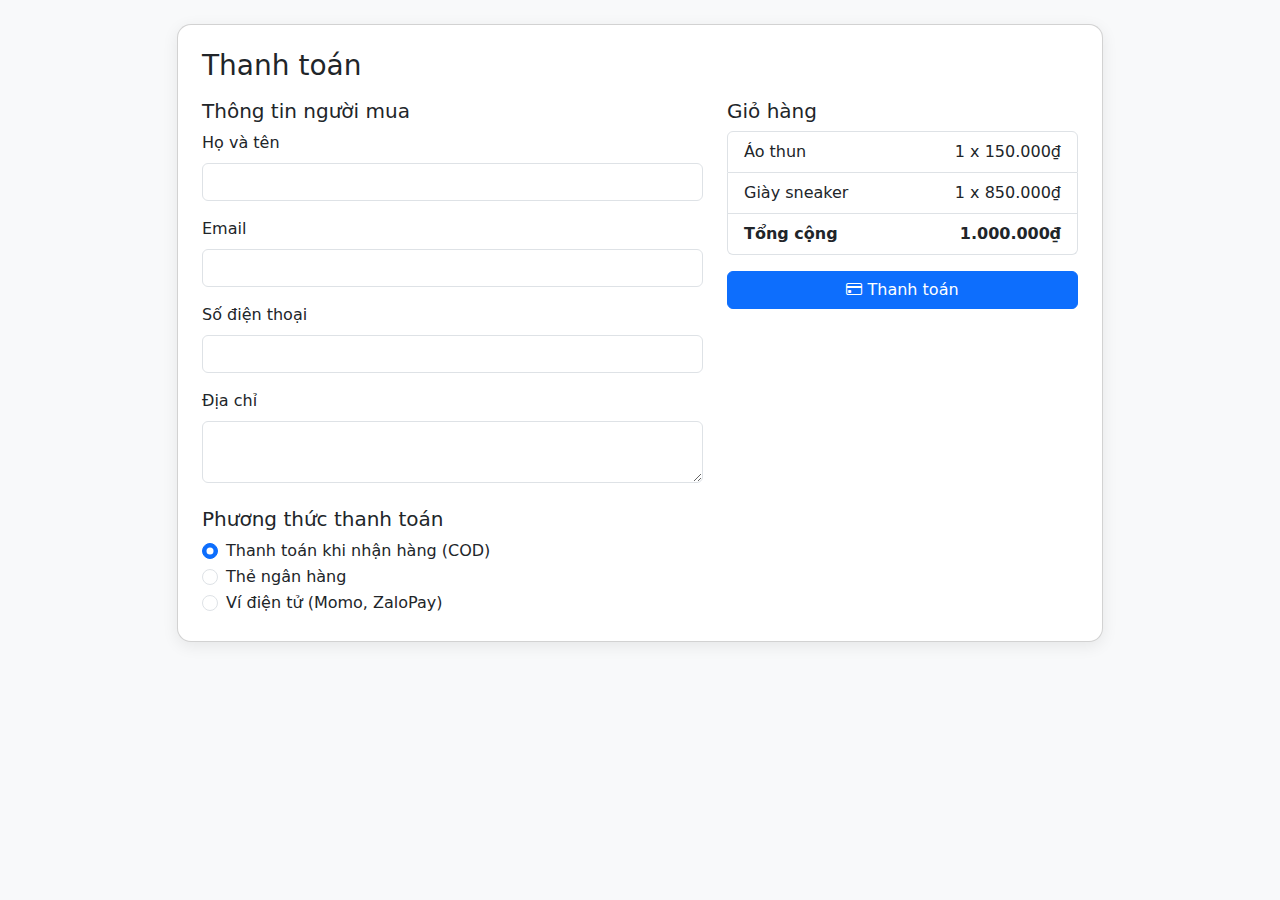
<file: thanhtoan.html>
<!doctype html>
<html lang="vi">
<head>
  <meta charset="utf-8">
  <meta name="viewport" content="width=device-width, initial-scale=1">
  <title>Trang Thanh Toán</title>

  <!-- Bootstrap 5 -->
  <link href="https://cdn.jsdelivr.net/npm/bootstrap@5.3.2/dist/css/bootstrap.min.css" rel="stylesheet">

  <!-- Bootstrap Icons -->
  <link href="https://cdn.jsdelivr.net/npm/bootstrap-icons@1.11.3/font/bootstrap-icons.css" rel="stylesheet">
  
  <style>
    body { background: #f8f9fa; }
    .card-checkout {
      border-radius: 14px;
      box-shadow: 0 4px 16px rgba(0,0,0,0.08);
    }
  </style>
</head>
<body>
  <div class="container py-4">
    <div class="row justify-content-center">
      <div class="col-lg-10">
        <div class="card card-checkout p-4">
          <h3 class="mb-3">Thanh toán</h3>
          <div class="row g-4">
            <!-- Form thông tin -->
            <div class="col-lg-7">
              <h5>Thông tin người mua</h5>
              <form id="checkoutForm">
                <div class="mb-3">
                  <label class="form-label">Họ và tên</label>
                  <input type="text" class="form-control" id="name" required>
                </div>
                <div class="mb-3">
                  <label class="form-label">Email</label>
                  <input type="email" class="form-control" id="email" required>
                </div>
                <div class="mb-3">
                  <label class="form-label">Số điện thoại</label>
                  <input type="tel" class="form-control" id="phone" required>
                </div>
                <div class="mb-3">
                  <label class="form-label">Địa chỉ</label>
                  <textarea class="form-control" id="address" rows="2" required></textarea>
                </div>

                <h5 class="mt-4">Phương thức thanh toán</h5>
                <div class="form-check">
                  <input class="form-check-input" type="radio" name="payment" id="cod" value="COD" checked>
                  <label class="form-check-label" for="cod">Thanh toán khi nhận hàng (COD)</label>
                </div>
                <div class="form-check">
                  <input class="form-check-input" type="radio" name="payment" id="card" value="Card">
                  <label class="form-check-label" for="card">Thẻ ngân hàng</label>
                </div>
                <div class="form-check">
                  <input class="form-check-input" type="radio" name="payment" id="wallet" value="Ví điện tử">
                  <label class="form-check-label" for="wallet">Ví điện tử (Momo, ZaloPay)</label>
                </div>
              </form>
            </div>

            <!-- Giỏ hàng -->
            <div class="col-lg-5">
              <h5>Giỏ hàng</h5>
              <ul class="list-group mb-3" id="cartItems">
                <li class="list-group-item d-flex justify-content-between align-items-center">
                  Áo thun <span>1 x 150.000₫</span>
                </li>
                <li class="list-group-item d-flex justify-content-between align-items-center">
                  Giày sneaker <span>1 x 850.000₫</span>
                </li>
                <li class="list-group-item d-flex justify-content-between">
                  <strong>Tổng cộng</strong> <strong id="totalPrice">1.000.000₫</strong>
                </li>
              </ul>
              <button id="btnCheckout" class="btn btn-primary w-100">
                <i class="bi bi-credit-card"></i> Thanh toán
              </button>
            </div>
          </div>
        </div>
      </div>
    </div>
  </div>

  <!-- JS -->
  <script>
    const btnCheckout = document.getElementById("btnCheckout");
    const form = document.getElementById("checkoutForm");

    btnCheckout.addEventListener("click", () => {
      if(form.checkValidity()) {
        const name = document.getElementById("name").value;
        const email = document.getElementById("email").value;
        const phone = document.getElementById("phone").value;
        const address = document.getElementById("address").value;
        const payment = document.querySelector('input[name="payment"]:checked').value;

        alert(
          `Thanh toán thành công!\n\nKhách hàng: ${name}\nEmail: ${email}\nSĐT: ${phone}\nĐịa chỉ: ${address}\nPhương thức: ${payment}`
        );
      } else {
        form.reportValidity();
      }
    });
  </script>

  <!-- Bootstrap JS -->
  <script src="https://cdn.jsdelivr.net/npm/bootstrap@5.3.2/dist/js/bootstrap.bundle.min.js"></script>
</body>
</html>
</file>
<file: style.css/Style.css>
/* Đặt kiểu dáng cho toàn bộ trang */
*,
*::before,
*::after {
  box-sizing: border-box; /* Đảm bảo padding và border không làm thay đổi chiều rộng */
}

body {
  font-family: Arial, sans-serif;
  margin: 0;
  padding: 0;
  background-color: #f4f4f4;
  overflow-x: hidden; /* Ẩn phần tràn ra ngoài */
}

/* Kiểu dáng cho header */
header {
  background-color: #fff;
  color: #333;
  padding: 10px 0;
  border-bottom: 2px solid #4A90E2; /* Đổi màu nền xanh da trời */
  width: 100%; /* Đảm bảo chiều rộng là 100% */
}

/* Phần trên cùng của header */
.top-header {
  display: flex;
  justify-content: space-between;
  align-items: center;
  padding: 10px 15px;
  background-color: #4A90E2; /* Màu xanh da trời */
  color: white;
  width: 100%; /* Đảm bảo chiều rộng là 100% */
  max-width: 100%;
}

.top-header .email a {
  color: #fff;
  text-decoration: none;
}

.top-header .motto marquee {
  font-size: 16px;
  font-weight: bold;
  color: #ff0;
}

.top-header .hotline p {
  margin: 0;
}

/* Phần dưới cùng của header (logo và tìm kiếm) */
.bottom-header {
  display: flex;
  justify-content: space-between; /* Căn đều các phần tử trong header */
  align-items: center;
  padding: 15px 20px;
  position: relative;
  width: 100%; /* Đảm bảo chiều rộng là 100% */
  background-color: #fff; /* Nền trắng cho phần dưới */
}

.bottom-header .logo img {
  width: 100px;
  height: auto;
  margin-left: 15px; /* Sát với thanh tìm kiếm */
}

.search-section {
  text-align: center;
  flex-grow: 1; /* Giúp phần tìm kiếm chiếm không gian còn lại */
  margin-right: 30px; /* Tạo khoảng cách cho giỏ hàng */
}

.search-section h1 {
  margin: 0;
  font-size: 28px;
  color: #4A90E2; /* Màu xanh da trời */
}

.search-bar {
  display: flex;
  align-items: center;
  margin-top: 10px;
  justify-content: center;
}

.search-bar input {
  padding: 8px;
  font-size: 20px;
  width: 500px; /* Đặt chiều rộng của thanh tìm kiếm */
  border-radius: 4px;
  border: 1px solid #ddd;
}

.search-bar button {
  padding: 8px 15px;
  font-size: 14px;
  background-color: #4A90E2; /* Màu xanh da trời */
  color: white;
  border: none;
  border-radius: 4px;
  cursor: pointer;
  margin-left: 10px;
}

.cart button {
  padding: 8px 15px;
  font-size: 14px;
  background-color: #ff6f61;
  color: white;
  border: none;
  border-radius: 4px;
  cursor: pointer;
  position: absolute;
  right: 250px; /* Đưa giỏ hàng vào trong một chút */
}
.navbar-nav {
    margin-left: auto;
    margin-right: auto;
    justify-content: center;
  }

  .nav-item {
    font-size: 1.25rem; /* Làm chữ to hơn */
    margin-left: 20px; /* Tăng khoảng cách giữa các mục menu */
    margin-right: 20px;
  }

  .dropdown-menu {
    background-color: white;
    border: 1px solid #ddd;
  }

  .dropdown-menu a {
    color: #4A90E2;
  }

  .dropdown-menu a:hover {
    background-color: #4A90E2;
    color: white;
  }

  /* Đảm bảo dropdown tự hiện lên khi hover */
  .nav-item.dropdown:hover .dropdown-menu {
    display: block;
  }

  /* Ẩn dropdown mặc định */
  .dropdown-menu {
    display: none;
    position: absolute;
  }

  .dropdown:hover > .dropdown-menu {
    display: block;
  }
   /* Phần banner */
   .banner {
    display: flex; /* Dùng flexbox để chia đều */
    justify-content: space-between; /* Căn đều các phần tử */
    gap: 20px; /* Khoảng cách giữa các ảnh */
    align-items: center; /* Căn giữa các ảnh theo chiều dọc */
    margin: 10px 0;
    margin-left: 80px;
  }

  /* Ảnh lớn bên trái */
  .banner .big-img {
    flex: 2; /* Ảnh lớn sẽ chiếm 2 phần */
    width: 100%;
    height: auto;
    border-radius: 8px; /* Bo góc ảnh */
  }

  /* Ảnh nhỏ bên phải */
  .banner .small-img {
    flex: 1; /* Ảnh nhỏ chiếm 1 phần */
    width: 89%;
    height: auto;
    border-radius: 8px; /* Bo góc ảnh */
  }
    /* Phần dãy logo */
    .logo-row {
        display: flex; /* Dùng flexbox để sắp xếp các phần tử theo hàng ngang */
        justify-content: center; /* Căn giữa các phần tử theo chiều ngang */
        align-items: center; /* Căn giữa các phần tử theo chiều dọc */
        gap: 40px; /* Khoảng cách giữa các logo */
        flex-wrap: nowrap; /* Không cho phép các phần tử tự động xuống dòng */
        margin: 30px 0;
      }
  
      .logo-item {
        display: flex;
        align-items: center;
        gap: 10px;
        font-size: 1rem;
        font-weight: 600;
        padding: 10px 15px;
        border-radius: 15px; /* Bo tròn toàn bộ khung */
        background-color: #fff; /* Nền trắng */
        box-shadow: 0 4px 8px rgba(0, 0, 0, 0.1); /* Tạo bóng đổ nhẹ cho khung */
        transition: all 0.3s ease; /* Hiệu ứng chuyển đổi mượt mà */
      }
  
      .logo-item img {
        width: 50px; /* Đặt kích thước logo */
        height: auto;
        border-radius: 50%; /* Bo tròn logo */
        transition: transform 0.3s ease; /* Hiệu ứng phóng to logo khi hover */
      }
  
      .logo-item span {
        color: #007bff; /* Màu chữ xanh dương ban đầu */
      }
  
      /* Khi hover vào logo */
      .logo-item:hover {
        box-shadow: 0 8px 16px rgba(0, 0, 0, 0.2); /* Tăng độ đổ bóng khi hover */
        transform: scale(1.05); /* Phóng to khung khi hover */
      }
  
      /* Khi hover vào logo, phóng to ảnh */
      .logo-item:hover img {
        transform: scale(1.2); /* Phóng to logo khi hover */
      }
  
      /* Khi hover vào logo, thay đổi màu chữ */
      .logo-item:hover span {
        color: black; /* Chữ đen khi hover */
      }
    
        /* Container để căn giữa và chia phần tử */
    .container {
        display: flex;
        justify-content: space-between; /* Căn trái phải */
        align-items: center; /* Căn giữa theo chiều dọc */
        margin-top: 20px;
      }
  
      /* Container để căn giữa và chia phần tử */
    .container {
        display: flex;
        justify-content: space-between; /* Căn trái phải */
        align-items: center; /* Căn giữa theo chiều dọc */
        margin-top: 20px;
      }
  
      /* Tiêu đề nằm bên trái */
      .product-title {
        font-size: 1.4rem;
        font-weight: 600;
        color: #007bff;
        margin-right: 20px; /* Khoảng cách giữa tiêu đề và danh sách */
        white-space: nowrap;
      }
  
      /* Phần bên phải chứa danh sách sản phẩm và nút "Xem thêm" */
      .right-content {
        display: flex; /* Để các phần tử nằm ngang */
        justify-content: flex-end; /* Căn tất cả sang phải */
        align-items: center; /* Căn giữa các phần tử theo chiều dọc */
      }
  
      /* Danh sách sản phẩm */
      .product-list {
        list-style: none; /* Xóa dấu chấm đầu dòng */
        padding-left: 0;
        display: flex; /* Để các mục nằm ngang */
        margin-bottom: 0; /* Không có khoảng cách giữa các mục */
      }
  
      .product-list li {
        margin-right: 10px; /* Khoảng cách giữa các sản phẩm */
      }
  
      .product-list li a {
        color: #007bff;
        text-decoration: none;
        font-weight: 500;
        transition: color 0.3s ease;
      }
  
      .product-list li a:hover {
        color: #ff5733; /* Thay đổi màu chữ khi hover */
      }
  
      /* Nút Xem thêm */
      .view-more {
        margin-left: 20px; /* Khoảng cách giữa danh sách sản phẩm và nút "Xem thêm" */
      }
  
      .view-more a {
        font-size: 1rem;
        font-weight: 600;
        color: #007bff;
        text-decoration: none;
      }
  
      .view-more a:hover {
        color: #ff5733; /* Thay đổi màu khi hover vào "Xem thêm" */
      }

      .card {
        border-radius: 10px;
        box-shadow: 0px 4px 10px rgba(0, 0, 0, 0.1);
        overflow: hidden;
        transition: transform 0.3s ease-in-out, box-shadow 0.3s ease-in-out;
    }
    
    .card:hover {
        transform: translateY(-5px);
        box-shadow: 0px 8px 20px rgba(0, 0, 0, 0.2);
    }
    
    .card img {
        transition: transform 0.3s ease-in-out, filter 0.3s ease-in-out;
    }
    
    .card:hover img {
        transform: scale(1.05);
        filter: brightness(1.2);
    }
            /* Tiêu đề "TIN TỨC" căn giữa và tạo khoảng cách đẹp */

    .section-title {
      text-align: center;
      font-weight: bold;
      font-size: 24px;
      margin-bottom: 30px; /* Tạo khoảng cách xuống phần tin tức */
      position: relative;
  }

  /* Định dạng khung tin tức */
  .news-card {
      display: flex;
      flex-direction: column;
      height: 100%;
      border: none;
      box-shadow: 0 4px 6px rgba(0, 0, 0, 0.1);
      transition: transform 0.3s ease-in-out;
      background: #fff;
  }

  /* Hiệu ứng hover phóng to ảnh */
  .news-card img {
      width: 100%;
      height: 180px;
      object-fit: cover;
      transition: transform 0.3s ease-in-out;
  }
  .news-card:hover img {
      transform: scale(1.05);
  }

  /* Căn chỉnh nội dung thẻ card */
  .news-card .card-body {
      display: flex;
      flex-direction: column;
      justify-content: space-between;
      flex-grow: 1;
  }

  .news-card h5 {
      font-size: 16px;
      font-weight: bold;
  }

  .news-card p {
      font-size: 14px;
      color: #555;
      flex-grow: 1; /* Đẩy nút "Đọc tiếp" xuống dưới */
  }

  /* Định dạng link "Đọc tiếp" */
  .news-card a {
      font-weight: bold;
      color: #007bff;
      text-decoration: none;
      align-self: flex-start;
  }
  .news-card a:hover {
      text-decoration: underline;
  }

  .content-box {
    background: #f8f9fa;
    padding: 20px;
    border-radius: 10px;
    box-shadow: 0px 4px 8px rgba(0, 0, 0, 0.1);
}
.content-box ul {
    list-style-type: none;
    padding-left: 0;
}
.content-box ul li::before {
    content: "•";
    color: #007bff;
    font-weight: bold;
    display: inline-block;
    width: 1em;
    margin-left: -1em;
}
</file>
